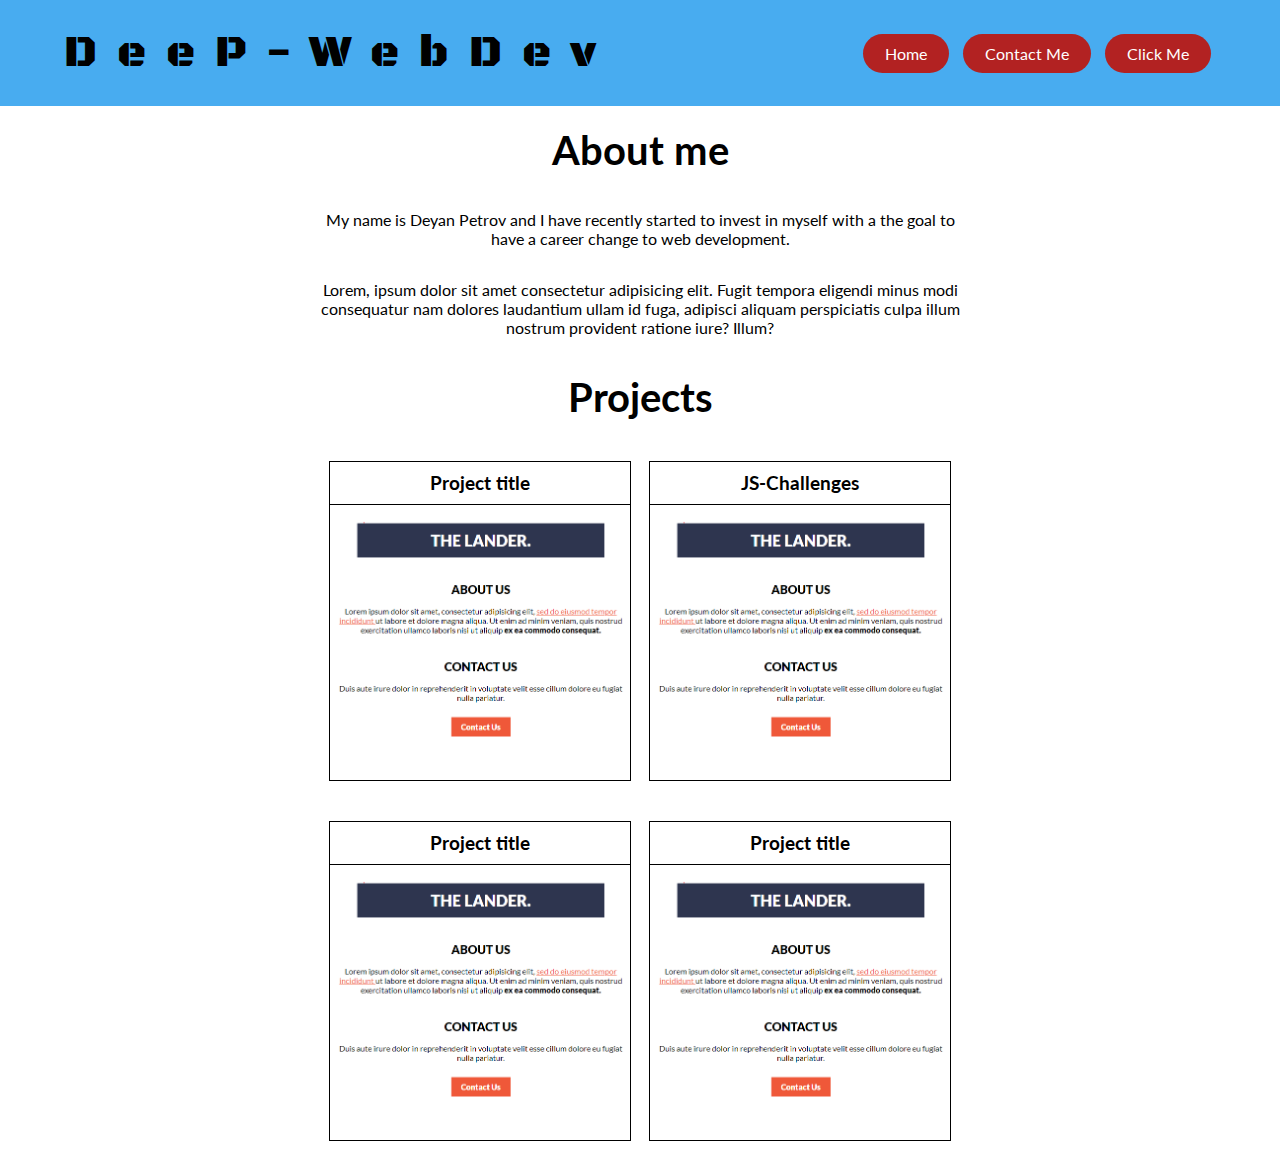
<file: index.html>
<!DOCTYPE html>
<html lang="en">
  <head>
    <meta charset="UTF-8" />
    <meta
      name="viewport"
      content="width=device-width, initial-scale=1.0"
    />
    <link
      href="https://fonts.googleapis.com/css2?family=Lato:wght@400;900&display=swap"
      rel="stylesheet"
    />
    <link
      href="https://fonts.googleapis.com/css2?family=Black+Ops+One&display=swap"
      rel="stylesheet"
    />
    <link rel="stylesheet" href="./style.css" />
    <title>Deyan's Journey</title>
  </head>
  <body>
    <header>
      <nav>
        <span id="logo">DeeP-WebDev</span>
        <div class="nav__links">
          <a class="btn" href="#">Home</a>
          <a class="btn" href="contact">Contact Me</a>
          <a class="btn" id="breakdown" href="#">Click Me</a>
        </div>
      </nav>
    </header>
    <main>
      <section class="section-one container">
        <h2>About me</h2>
        <p>
          My name is Deyan Petrov and I have recently started to
          invest in myself with a the goal to have a career change to
          web development.
        </p>
        <p>
          Lorem, ipsum dolor sit amet consectetur adipisicing elit.
          Fugit tempora eligendi minus modi consequatur nam dolores
          laudantium ullam id fuga, adipisci aliquam perspiciatis
          culpa illum nostrum provident ratione iure? Illum?
        </p>
      </section>
      <section class="section-two container">
        <h2>Projects</h2>
        <section class="projects">
          <div class="project__card project__card--visible">
            <h3 class="project__title">Project title</h3>
            <div class="image-container">
              <a
                class="image__link"
                href="./CSS-Challenges/1/index.html"
                ><img src="./images/CSS-Challenge-1.PNG" alt=""
              /></a>
            </div>
          </div>

          <div class="project__card">
            <h3 class="project__title">JS-Challenges</h3>
            <div class="image-container">
              <a class="image__link" href="./JS-Challenges/"
                ><img src="./images/CSS-Challenge-1.PNG" alt=""
              /></a>
            </div>
          </div>
          <div class="project__card">
            <h3 class="project__title">Project title</h3>
            <div class="image-container">
              <a
                class="image__link"
                href="./CSS-Challenges/1/index.html"
                ><img src="./images/CSS-Challenge-1.PNG" alt=""
              /></a>
            </div>
          </div>
          <div class="project__card">
            <h3 class="project__title">Project title</h3>
            <div class="image-container">
              <a
                class="image__link"
                href="./CSS-Challenges/1/index.html"
                ><img src="./images/CSS-Challenge-1.PNG" alt=""
              /></a>
            </div>
          </div>
        </section>
      </section>
    </main>
    <footer>
      <div class="footer-container"></div>
    </footer>
    <script src="./index.js"></script>
  </body>
</html>
</file>
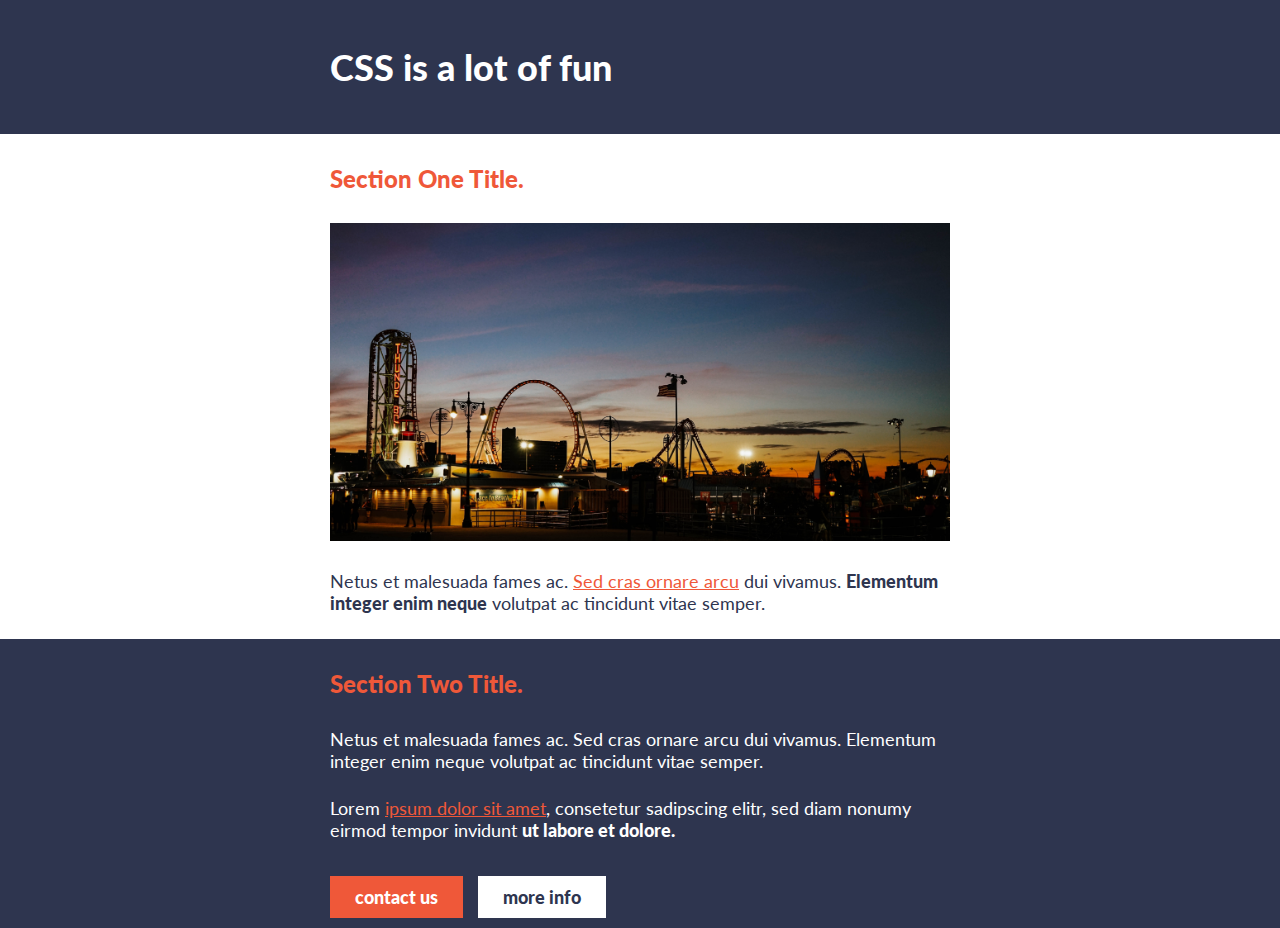
<file: CSS-Practice-1/index.html>
<!DOCTYPE html>
<html lang="en">
	<head>
		<meta charset="UTF-8" />
		<meta name="viewport" content="width=device-width, initial-scale=1.0" />
		<link rel="stylesheet" href="./style.css" />
		<link
			href="https://fonts.googleapis.com/css2?family=Lato:wght@400;900&display=swap"
			rel="stylesheet"
		/>
		<title>We Love CSS</title>
	</head>
	<body>
		<header>
			<div class="container">
				<h1>CSS is a lot of fun</h1>
			</div>
		</header>
		<section class="section-one">
			<div class="container">
				<h2>Section One Title.</h2>
				<img
					src="./marcelle-m-haE5hjCMHfA-unsplash.jpg"
					alt="Broadwalk image"
				/>
				<p>
					Netus et malesuada fames ac.
					<a href="#" class="p-link">Sed cras ornare arcu</a> dui vivamus.
					<strong>Elementum integer enim neque</strong> volutpat ac tincidunt
					vitae semper.
				</p>
			</div>
		</section>
		<section class="section-two">
			<div class="container">
				<h2>Section Two Title.</h2>
				<p>
					Netus et malesuada fames ac. Sed cras ornare arcu dui vivamus.
					Elementum integer enim neque volutpat ac tincidunt vitae semper.
				</p>
				<p>
					Lorem <a href="#" class="p-link">ipsum dolor sit amet</a>, consetetur
					sadipscing elitr, sed diam nonumy eirmod tempor invidunt
					<strong> ut labore et dolore. </strong>
				</p>
				<a href="" class="btn btn-accent">contact us</a>
				<a href="" class="btn btn-light">more info</a>
			</div>
		</section>
	</body>
</html>
</file>
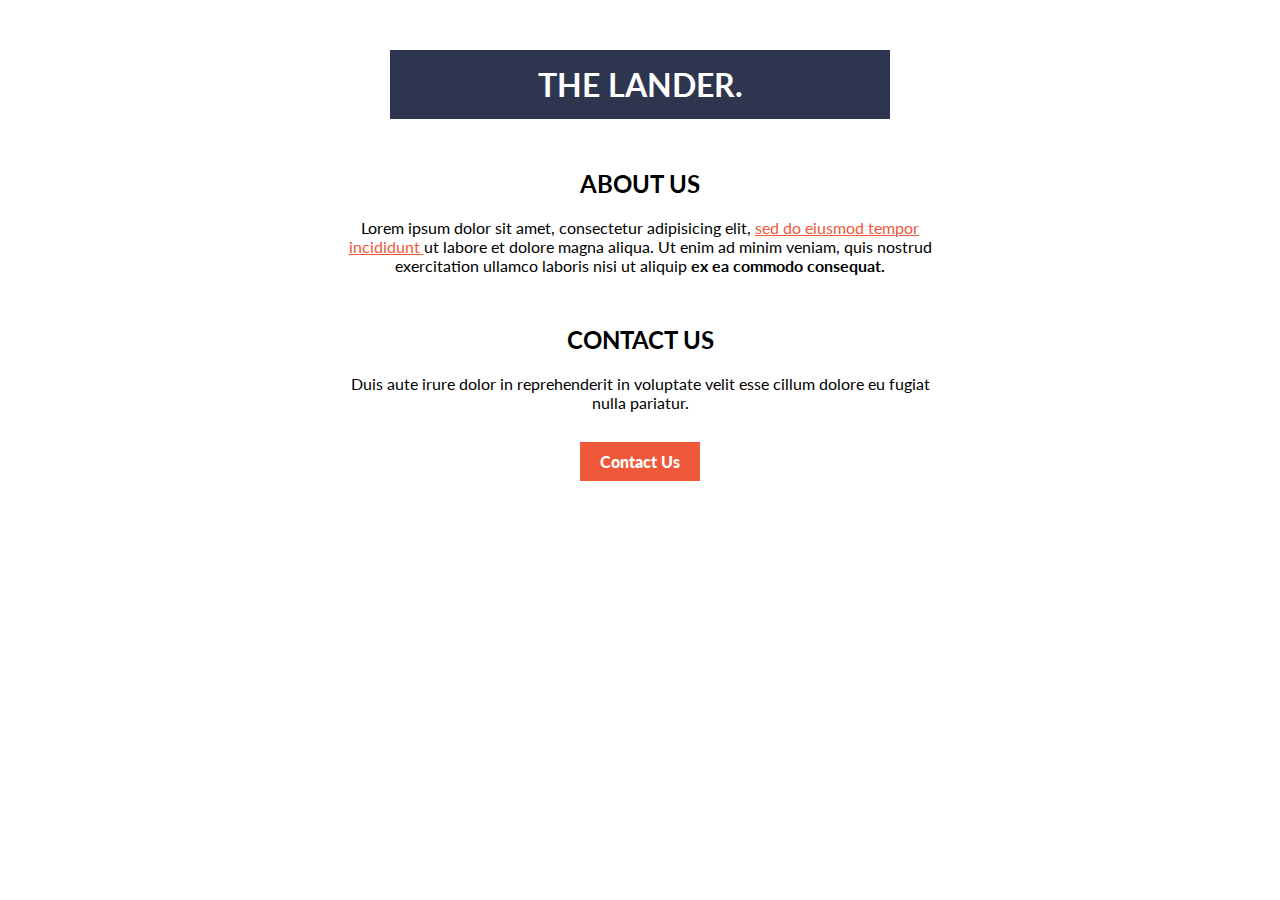
<file: CSS-Challanges/1/index.html>
<!DOCTYPE html>
<html>
	<head>
		<link
			href="https://fonts.googleapis.com/css2?family=Lato:wght@400;900&display=swap"
			rel="stylesheet"
		/>
		<link rel="stylesheet" type="text/css" href="style.css" />
		<title>CSS Challenge - Landing Page</title>
	</head>
	<body>
		<div class="container title-section">
			<h1 class="title-text">The Lander.</h1>
		</div>

		<div class="container about-section">
			<h2 class="section-title">About Us</h2>
			<p class="text">
				Lorem ipsum dolor sit amet, consectetur adipisicing elit,
				<a href="#" class="p-link"> sed do eiusmod tempor incididunt </a> ut
				labore et dolore magna aliqua. Ut enim ad minim veniam, quis nostrud
				exercitation ullamco laboris nisi ut aliquip
				<strong>ex ea commodo consequat.</strong>
			</p>
		</div>

		<div class="container contact-section">
			<h2 class="section-title">Contact Us</h2>
			<p class="text">
				Duis aute irure dolor in reprehenderit in voluptate velit esse cillum
				dolore eu fugiat nulla pariatur.
			</p>
			<a href="#" class="btn">Contact Us</a>
		</div>
	</body>
</html>
</file>
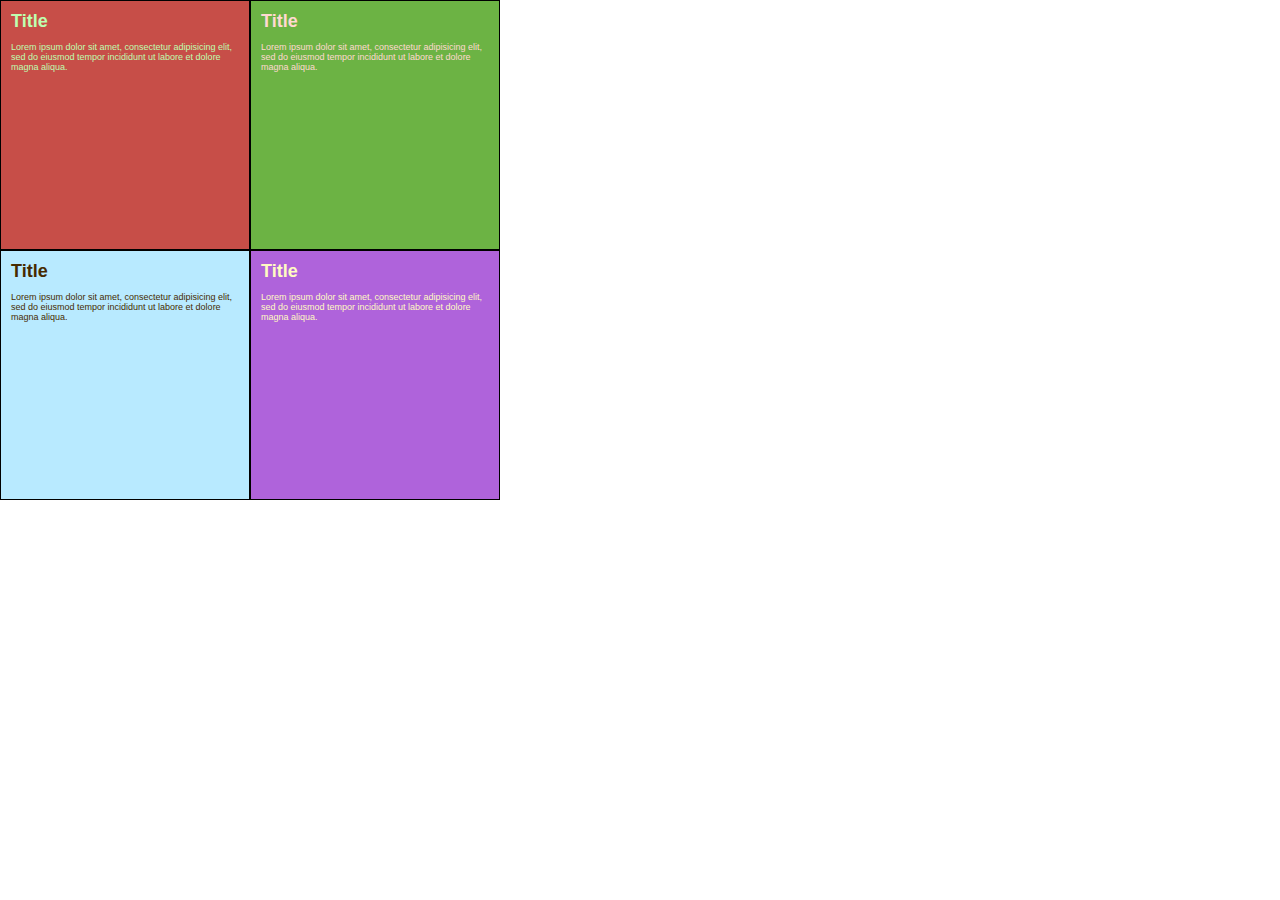
<file: CSS-Challanges/2/index.html>
<!DOCTYPE html>
<html>
	<head>
		<link
			href="https://fonts.googleapis.com/css2?family=Montserrat:wght@400;800&display=swap"
			rel="stylesheet"
		/>
		<link rel="stylesheet" type="text/css" href="style.css" />
		<title>CSS Challenge - 4 Color Ways</title>
	</head>
	<body>
		<div class="square square-1">
			<h1>Title</h1>
			<p>
				Lorem ipsum dolor sit amet, consectetur adipisicing elit, sed do eiusmod
				tempor incididunt ut labore et dolore magna aliqua.
			</p>
		</div>
		<div class="square square-2">
			<h1>Title</h1>
			<p>
				Lorem ipsum dolor sit amet, consectetur adipisicing elit, sed do eiusmod
				tempor incididunt ut labore et dolore magna aliqua.
			</p>
		</div>
		<div class="square square-3">
			<h1>Title</h1>
			<p>
				Lorem ipsum dolor sit amet, consectetur adipisicing elit, sed do eiusmod
				tempor incididunt ut labore et dolore magna aliqua.
			</p>
		</div>
		<div class="square square-4">
			<h1>Title</h1>
			<p>
				Lorem ipsum dolor sit amet, consectetur adipisicing elit, sed do eiusmod
				tempor incididunt ut labore et dolore magna aliqua.
			</p>
		</div>
	</body>
</html>
</file>
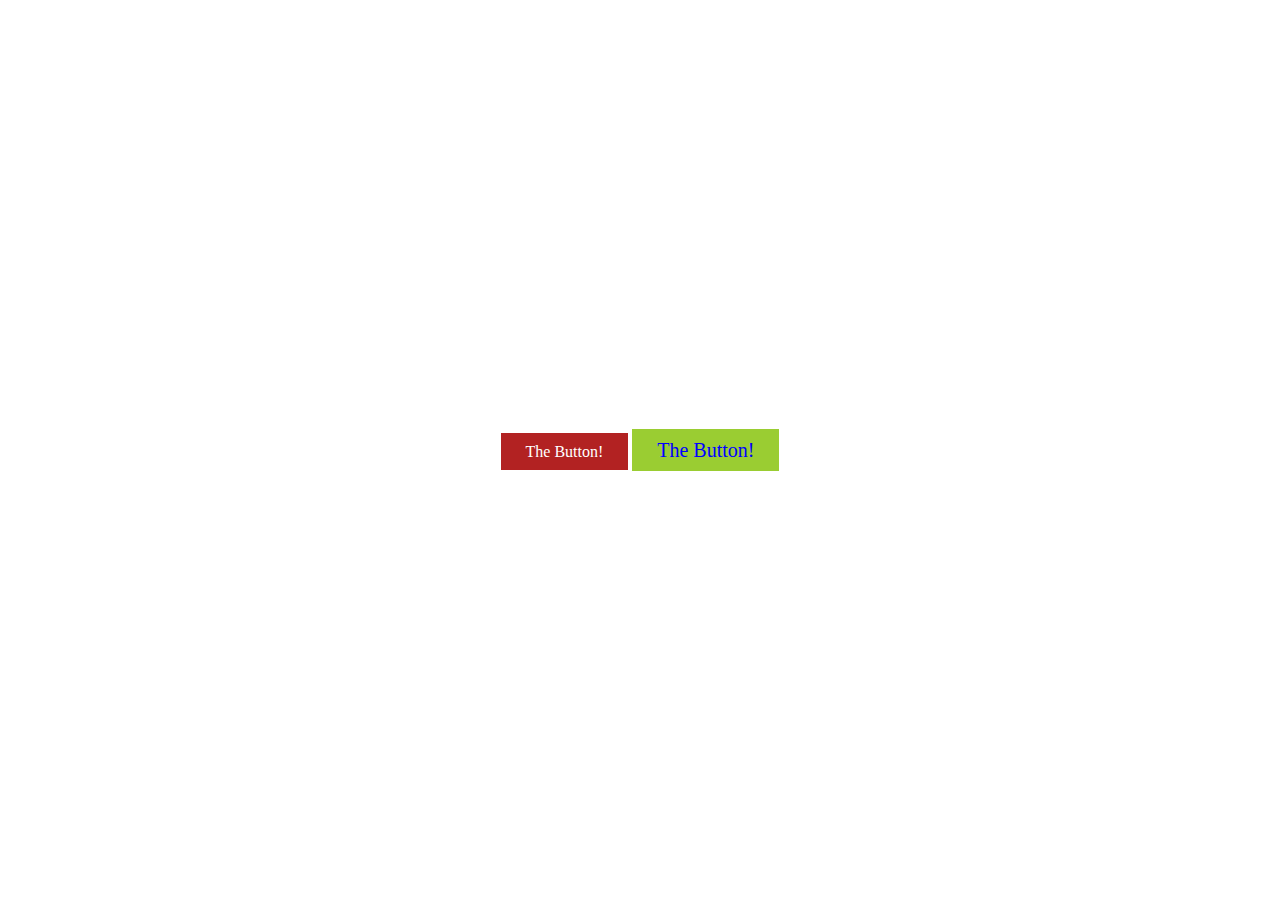
<file: CSS-Challanges/3/index.html>
<!DOCTYPE html>
<html>
	<head>
		<link
			href="https://fonts.googleapis.com/css2?family=Lato:wght@400;900&display=swap"
			rel="stylesheet"
		/>
		<link rel="stylesheet" type="text/css" href="style.css" />
		<title>CSS Challenge - Super-Styled Button</title>
	</head>
	<body>
		<div class="container">
			<a href="#" class="btn btn-primary">The Button!</a>
			<a href="#" class="btn btn-accent">The Button!</a>
		</div>
	</body>
</html>
</file>
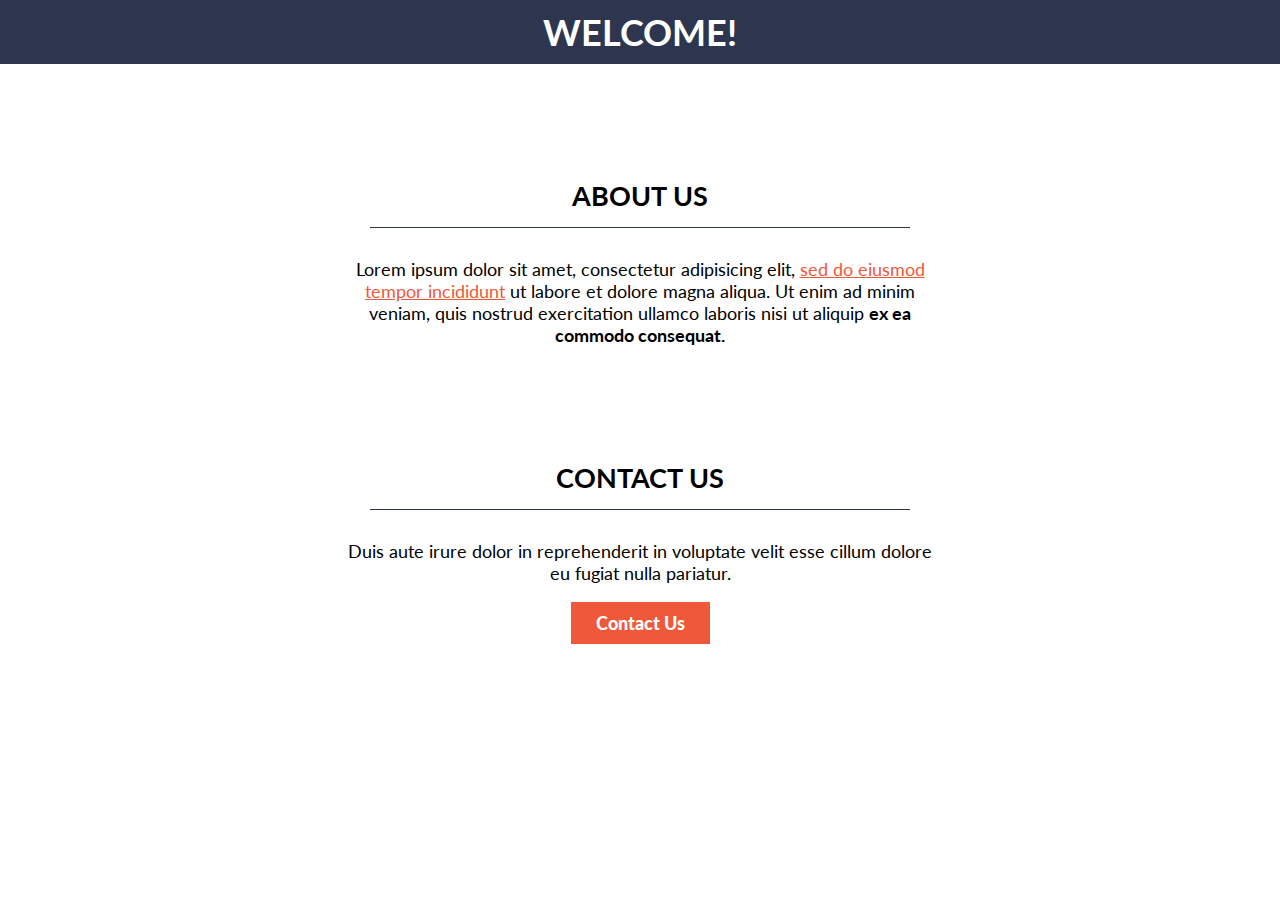
<file: CSS-Challanges/4/index.html>
<!DOCTYPE html>
<html>
	<head>
		<link
			href="https://fonts.googleapis.com/css2?family=Lato:wght@400;900&display=swap"
			rel="stylesheet"
		/>
		<link rel="stylesheet" type="text/css" href="style.css" />
		<title>CSS Challenge - Landing Page</title>
	</head>
	<body>
		<div class="title-section">
			<h1 class="title-text">Welcome!</h1>
		</div>

		<div class="container about-section">
			<h2 class="section-title">About Us</h2>
			<p class="text">
				Lorem ipsum dolor sit amet, consectetur adipisicing elit,
				<a href="#" class="underlined">sed do eiusmod tempor incididunt</a> ut
				labore et dolore magna aliqua. Ut enim ad minim veniam, quis nostrud
				exercitation ullamco laboris nisi ut aliquip
				<strong>ex ea commodo consequat.</strong>
			</p>
		</div>

		<div class="container contact-section">
			<h2 class="section-title">Contact Us</h2>
			<p class="text">
				Duis aute irure dolor in reprehenderit in voluptate velit esse cillum
				dolore eu fugiat nulla pariatur.
			</p>
			<a href="#" class="btn">Contact Us</a>
		</div>
	</body>
</html>
</file>
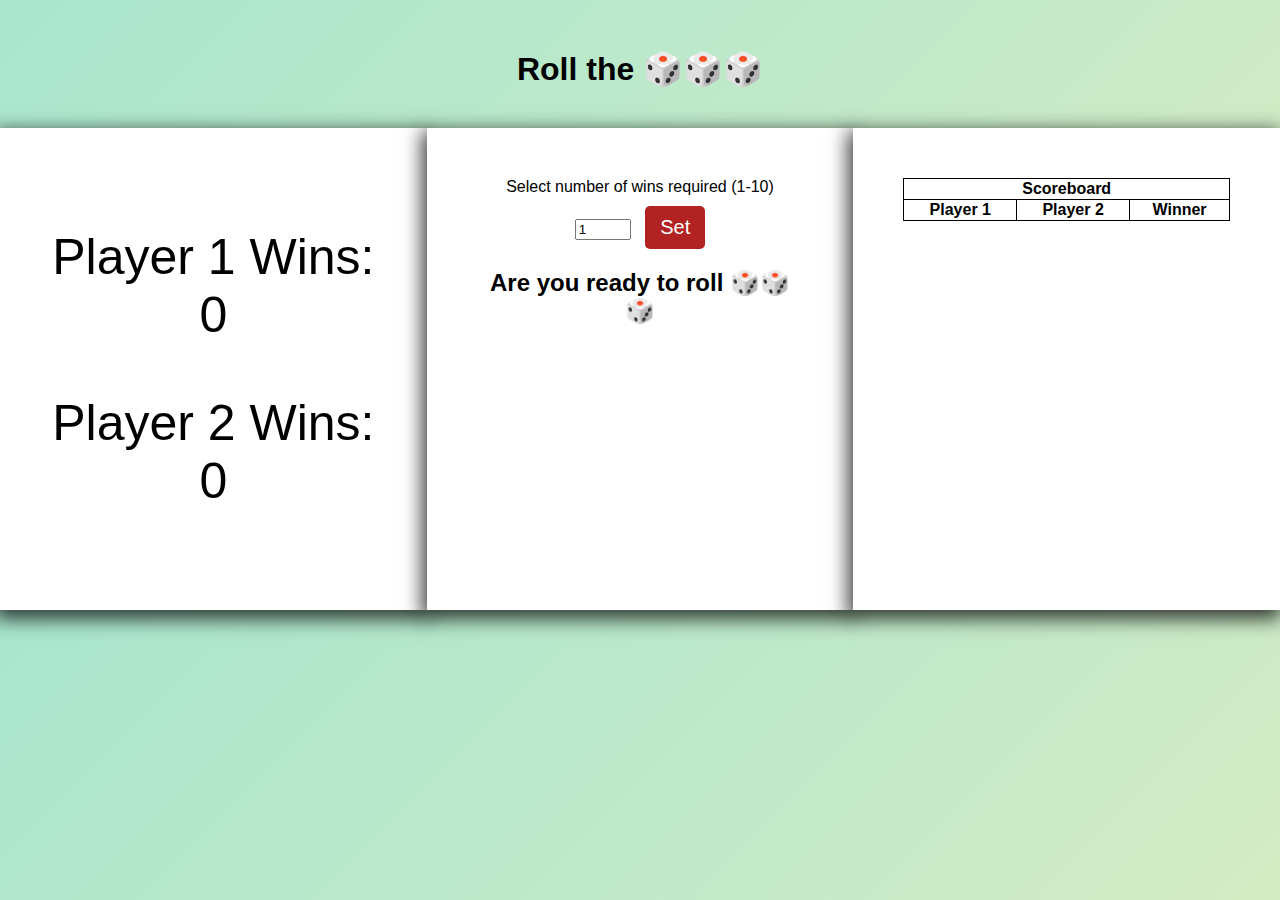
<file: JS-Challenges/Dice-Game/index.html>
<!DOCTYPE html>
<html lang="en">
  <head>
    <meta charset="UTF-8" />
    <meta name="viewport" content="width=device-width, initial-scale=1.0" />
    <title>Dice Game</title>
    <link rel="stylesheet" href="./style.css" />
  </head>
  <body>
    <header>
      <div class="header__title">
        <h1>Roll the 🎲🎲🎲</h1>
      </div>
    </header>
    <div class="main-container">
      <div class="total-score">
        <p class="total-score__title">Player 1 Wins: <span id="playerOneWins">0</span></p>
        <p class="total-score__title">Player 2 Wins: <span id="playerTwoWins">0</span></p>
      </div>

      <div class="container">
        <div id="setRules">
          <label for="numberOfWins" id="numberOfWinsTitle">Select number of wins required (1-10)</label>
          <input type="number" id="numberOfWins" min="1" max="10" value="1" />
          <button id="setGamesBtn">Set</button>
        </div>
        <h2 id="winsRequired">Are you ready to roll 🎲🎲🎲</h2>

        <div id="game">
          <h3 id="message">Player 1 Turn</h3>
          <div class="players">
            <div id="playerOne">
              <h3>
                Score:
                <span id="playerOneScoreboard">0</span>
              </h3>
              <div id="playerOneDice" class="dice active">-</div>
            </div>
            <div id="playerTwo">
              <h3>
                Score:
                <span id="playerTwoScoreboard">0</span>
              </h3>
              <div id="playerTwoDice" class="dice">-</div>
            </div>
          </div>

          <button id="rollBtn">Roll Dice 🎲</button>
          <button id="resetBtn">Reset Game 🔁</button>
        </div>
      </div>

      <!-- container -->
      <div class="scoreboard-container">
        <table id="scoreboard">
          <tr>
            <th colspan="3">Scoreboard</th>
          </tr>
          <tr>
            <th>Player 1</th>
            <th>Player 2</th>
            <th>Winner</th>
          </tr>
          <div id="gameStats"></div>
        </table>
      </div>
      <!-- scoreboard -->
    </div>
    <script src="./dice-game.js"></script>
  </body>
</html>
</file>
<file: style.css>
/* Colors 

    262626,4cb944,f1f5f2,48acf0,e63946
*/

* {
  padding: 0;
  margin: 0;
}

body {
  font-family: 'lato', sans-serif;
  text-align: center;
  margin: auto;
}

/*  Typography */

/* Header */
#logo {
  font-family: 'Black Ops One', cursive;
  font-weight: 400;
  font-size: 45px;
  letter-spacing: 20px;
}

h2 {
  font-size: 40px;
  padding: 20px;
}

nav {
  background-color: #48acf0;
  padding: 25px 5%;
}

p {
  padding: 1rem 0;
}

.nav__links a {
}

/* Main */

.project__title {
  border-bottom: 1px black solid;
  padding: 10px 0;
}
/* Layout */

nav {
  display: flex;
  justify-content: space-between;
  align-items: center;
}
.container {
  width: 50%;
  margin: auto;
  background-color: #fff;
}

.projects {
  display: flex;
  flex-wrap: wrap;
}

.project__card {
  border: 1px solid black;
  max-width: 300px;
  margin: 20px auto;
}

.image-link {
}

.image__link img {
  max-width: 100%;
}

/* Buttons */

.btn {
  background-color: firebrick;
  text-decoration: none;
  color: white;
  padding: 10px 22px;
  margin: 0 5px;
  border-radius: 25px;
}
</file>
<file: CSS-Practice-1/style.css>
/* General */

* {
	margin: 0;
	padding: 0;
}

body {
	font-size: 18px;
	font-family: 'Lato', sans-serif;
	color: #2e354f;
	margin: auto;
}

/* Typography */

h1,
h2,
strong {
	font-weight: 900;
}

h1 {
	font-size: 36px;
	color: white;
}

h2 {
	font-size: 24px;
	color: #ef5839;
	margin-bottom: 30px;
	padding-top: 30px;
}

a {
	color: #ef5839;
}

a:hover,
a:focus {
	color: green;
}

/* Layout */

.container {
	max-width: 620px;
	margin: auto;
}

header {
	background-color: #2e354f;
	padding: 45px 0;
}

.section-one {
	background-color: #fff;
	margin: auto;
}

.section-two {
	color: white;
	background-color: #2e354f;
	margin: auto;
}

p {
	margin: 25px 0;
}

img {
	width: 100%;
}

/* Buttons */

.btn {
	padding: 10px 25px;
	margin: 10px 10px 10px 0;
	display: inline-block;
	text-decoration: none;
	font-weight: 900;
}

.btn-light {
	color: #2e354f;
	background-color: #fff;
}

.btn-light:hover,
.btn-light:focus {
	color: #fff;
	background-color: #ef5839;
}

.btn-accent {
	color: #fff;
	background-color: #ef5839;
}

.btn-accent:hover,
.btn-accent:focus {
	color: #2e354f;
	background-color: #fff;
}
</file>
<file: CSS-Challanges/1/style.css>
* {
	margin: 0;
	padding: 0;
}

/* Typoraphy */

body {
	font-family: 'Lato', sans-serif;
}

.title-text,
.section-title {
	text-transform: uppercase;
}

.title-text {
	background-color: #2e354f;
	color: #fff;
	max-width: 500px;
	margin: 30px auto;
	padding: 15px 0;
}

.section-title {
	margin: 20px auto;
}

a {
	color: #ef5839;
}

/* Layout */

.container {
	max-width: 600px;
	margin: 50px auto;
	text-align: center;
}

/* Button */

.btn {
	display: inline-block;
	padding: 10px 20px;
	background-color: #ef5839;
	color: white;
	text-decoration: none;
	font-weight: 900;
	margin: 30px;
}

.btn:hover,
.btn:focus {
	background-color: #ef8210;
	color: #2e354f;
	transition: 0.5s;
}
</file>
<file: CSS-Challanges/2/style.css>
/* **Challenge**:
Your main goal is to use CSS to change the color scheme for each of the 4 boxes on the screen. Use whatever colors you like!

**Hints:**
 - Use compound selectors
 - Don't add too many classes!

**Topics Covered:**
 - Colors
 - Advanced Selectors
 - Class Conventions

**Other Information**:
 - Red square background: #c74e48
 - Red square text color: #beffb0
 - Green square background: #6cb344
 - Green square text color: #ffd9d1
 - Blue square background: #b8eaff
 - Blue square text color: #472a00
 - Purple square background: #af63db
 - Purple square text color: #fffbc2 */

* {
	padding: 0;
	margin: 0;
}

/* Layout */

body {
	font-family: 'Lato', sans-serif;
	display: grid;
	grid-template-rows: 1fr 1fr;
	grid-template-columns: 1fr 1fr;
	height: 500px;
	width: 500px;
	font-size: xx-small;
}

.square {
	border: 1px solid black;
}

.square h1,
.square p {
	margin: 10px;
}
.square-1 {
	background-color: #c74e48;
	color: #beffb0;
}

.square-2 {
	background-color: #6cb344;
	color: #ffd9d1;
}

.square-3 {
	background-color: #b8eaff;
	color: #472a00;
}

.square-4 {
	background-color: #af63db;
	color: #fffbc2;
}
</file>
<file: CSS-Challanges/3/style.css>
/* DON'T TOUCH THIS! */
/* This part of the styling is given from the challange */
body {
	height: 100vh;
	margin: 0;
	padding: 0;
	display: flex;
	justify-content: center;
	align-items: center;
}
/* DON'T TOUCH THIS! */

/* ==========================
     Write your solution here!
    ========================== */

/* Layout */

/* Buttons */

.btn {
	padding: 10px 25px;
	text-decoration: none;
	color: #fff;
}

.btn:hover,
.btn:focus {
	background-color: darkgoldenrod;
}

.btn-primary {
	background-color: firebrick;
}

.btn-accent {
	background-color: yellowgreen;
	font-size: 20px;
	color: blue;
}
</file>
<file: CSS-Challanges/4/style.css>
/* DON'T TOUCH THIS! */
body {
	font-size: 18px;
	font-family: 'Lato', sans-serif;
}
html,
body {
	overflow-x: hidden;
	margin: 0;
	padding: 0;
}

h1 {
	font-size: 36px;
	width: 100%;
	text-transform: uppercase;
	background: #2e354f;
	margin: 0;
	color: white;
}

.section-title {
	text-transform: uppercase;
}

.underlined {
	color: #ef5839;
}

.btn {
	text-decoration: none;
	color: white;
	font-weight: 900;
	background: #ef5839;
	display: inline-block;
}

.btn:hover {
	color: #2e354f;
	background: #d4b44c;
}
/* DON'T TOUCH THIS! */

/* ==========================
	Write your solution here!
   ========================== */

/* Typography */

.section-title {
	border-bottom: 1px #2e354f solid;
	padding: 15px 0;
	margin: 30px;
}

.title-text {
	padding: 10px 0;
}

/* Layout */

body {
	text-align: center;
}

.container {
	margin: 100px auto;
	max-width: 600px;
}

/* Button */

.btn {
	padding: 10px 25px;
}
</file>
<file: JS-Challenges/Dice-Game/style.css>
html,
body {
  --color-1: #a8e6cf;
  --color-2: #dcedc1;
  --color-3: #ffd3b6;
  --color-4: #ffaaa5;
  --color-5: #ff8b94;
  margin: 0;
  padding: 0;
}

body {
  padding-top: 50px;
  background-image: linear-gradient(135deg, var(--color-1), var(--color-2));
  font-family: 'Roboto', sans-serif;

  color: black;
}

h1 {
  margin: auto;
  text-align: center;
  padding-bottom: 40px;
}

.main-container {
  display: flex;
  justify-content: space-evenly;
}

.scoreboard-container,
.container,
.total-score {
  width: 400px;
  text-align: center;
  margin: 0 auto;
  background-color: white;
  box-shadow: -2px 6px 18px 3px rgba(0, 0, 0, 0.75);
  padding: 50px;
}

.total-score__title {
  font-size: 50px;
}
table,
th,
td {
  border: 1px solid black;
  border-collapse: collapse;
}

table {
  width: 100%;
}

.players {
  width: 100%;
  display: flex;
  justify-content: space-around;
}

.dice {
  border-radius: 10px;
  width: 100px;
  height: 100px;
  background-color: var(--color-3);
  margin: 0 auto;
  font-size: 80px;
  display: flex;
  align-items: center;
  justify-content: center;
}

#rollBtn {
  background-color: var(--color-5);
}

#resetBtn {
  background-color: var(--color-4);
}

button:focus {
  outline: none;
}

#resetBtn {
  display: none;
  background-color: ;
}

#rollBtn {
  display: block;
}

#setGamesBtn {
  margin-left: 10px;
  padding: 10px 15px;
  margin-top: 10px;
  background-color: firebrick;
}

.active {
  box-shadow: -2px 6px 18px 3px rgba(0, 0, 0, 0.75);
}
button {
  color: #fff;
  padding: 20px 30px;
  font-size: 20px;
  margin: 50px auto 0px;
  border: none;
  border-radius: 5px;
  cursor: pointer;
}

button:hover {
  box-shadow: -2px 6px 18px 3px rgba(0, 0, 0, 0.75);
}

#game {
  display: none;
}

@media only screen and (max-width: 800px) {
  .main-container {
    flex-direction: column;
    margin: 10px;
  }
  .total-score__title {
    font-size: 30px;
  }

  .body {
    width: 100%;
  }

  .scoreboard-container,
  .container,
  .total-score {
    padding: 10px 0;
    margin: 2px 0;
    width: 100%;
    text-align: center;
  }

  .total-score {
    padding-top: 0;
    padding-bottom: 0;
  }

  h1 {
    padding: 0;
  }
}
</file>
